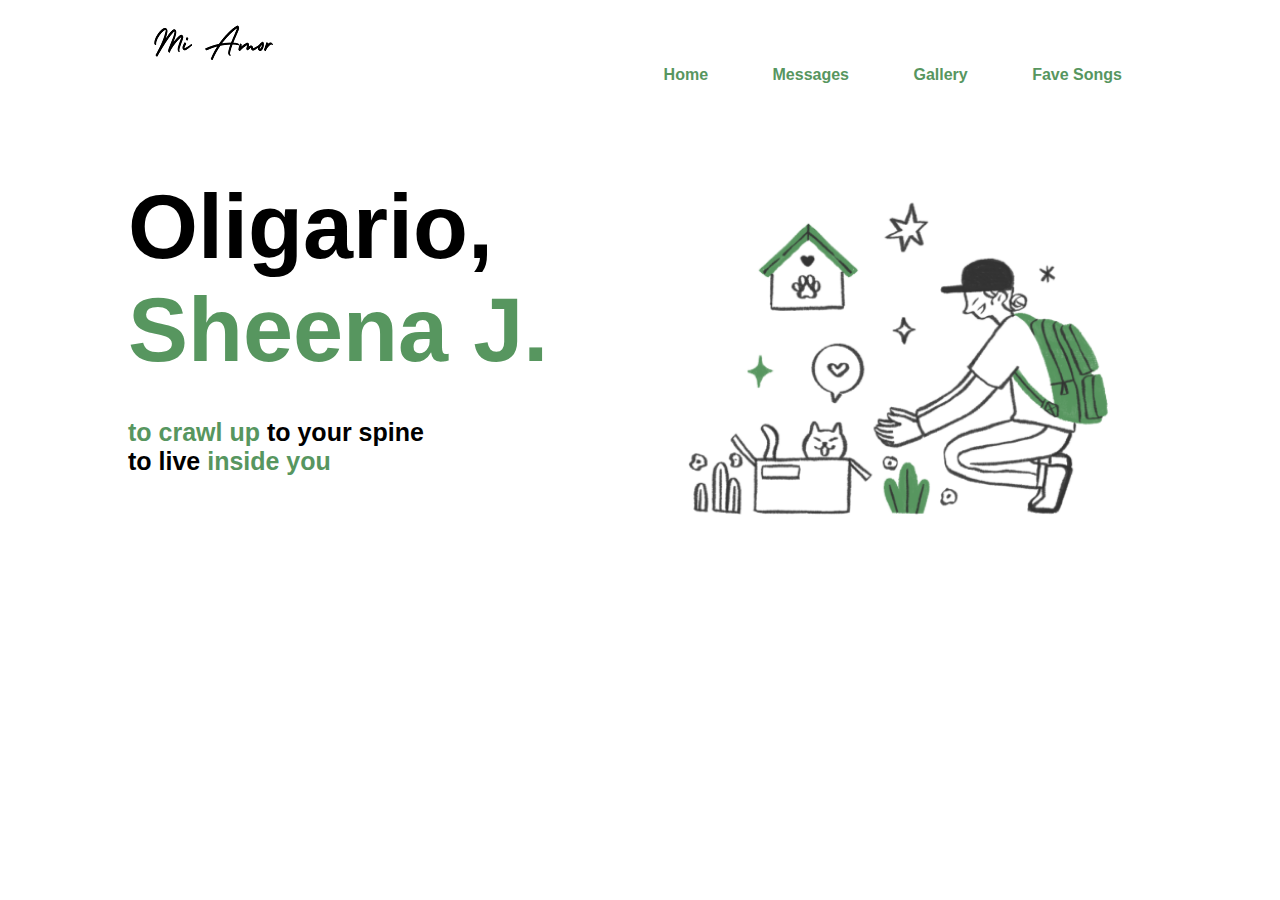
<file: sheena/index.html>
<!DOCTYPE html>
<html lang="en">
<head>
    <meta charset="UTF-8">
    <meta name="viewport" content="width=device-width, initial-scale=1.0">
    <title>Mi Amor</title>
    <link rel="stylesheet" href="style.css">
</head>
<body>
    <div class="hero">
        <div class="navbar-logo">
            <img src="img/logoril.png" alt="logo">
        </div>
        
        <div class="navbar">
            <ul>
                <li><b><a href="index.html">Home</a></li>
                <li><a href="message.html">Messages</a></li>
                <li><a href="gallery.html">Gallery</a></li>
                <li><a href="fave.html">Fave Songs</a></li>
            </ul>
        </div>
        <div class="banner">
            <div class="left-column">
                <br> <br> <br> <br>
                <h1>Oligario,<br><span>Sheena J.</span></h1>
                <br>
                <br>
                <h3><span>to crawl up</span> to your spine</h3>
                <h3>to live <span>inside you</span></h3>
            </div>
            <div class="right-column">
                <img src="img/sheena.png" alt="sheena">
            </div>
        </div>
    </div>
    
</body>
</html>
</file>
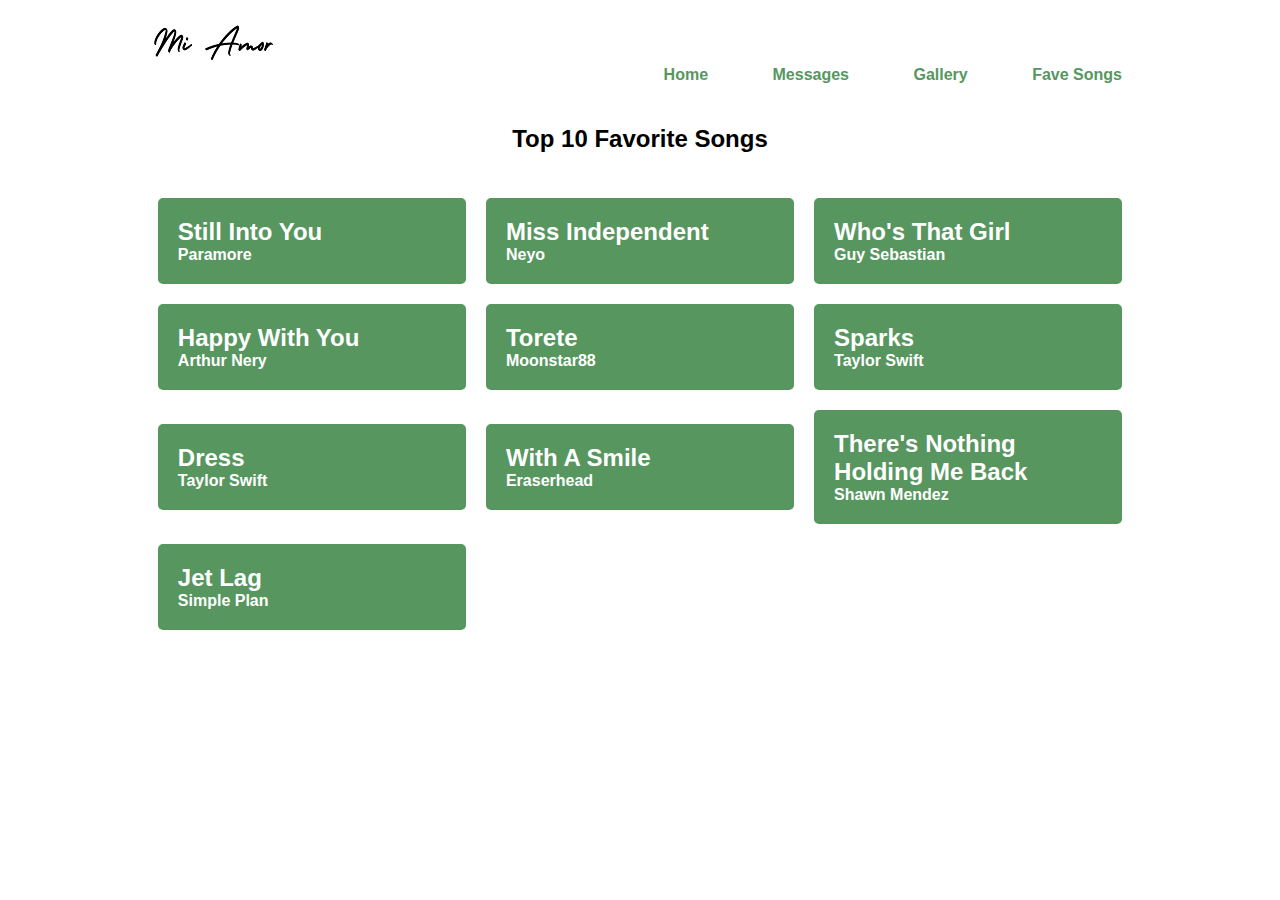
<file: sheena/fave.html>
<!DOCTYPE html>
<html lang="en">
<head>
    <meta charset="UTF-8">
    <meta name="viewport" content="width=device-width, initial-scale=1.0">
    <title>Fave Songs</title>
    <link rel="stylesheet" href="style.css">
    <link rel="stylesheet" href="fave.css">
</head>
<body>
    <div class="hero">
        <div class="navbar-logo">
            <img src="img/logoril.png" alt="logo">
        </div>
        <div class="navbar">
            <ul>
                <li><b><a href="index.html">Home</a></li>
                <li><a href="message.html">Messages</a></li>
                <li><a href="gallery.html">Gallery</a></li>
                <li><a href="fave.html">Fave Songs</a></li>
            </ul>
        </div>
        <br><br>
        <center>
            <h2>Top 10 Favorite Songs</h2>
        </center>
        <div class="content">
            <div class="song-list">
                <div class="song">
                    <h2>Still Into You</h2>
                    <p>Paramore</p>
                </div>
                <div class="song">
                    <h2>Miss Independent</h2>
                    <p>Neyo</p>
                </div>
                <div class="song">
                    <h2>Who's That Girl</h2>
                    <p>Guy Sebastian</p>
                </div>
                <div class="song">
                    <h2>Happy With You</h2>
                    <p>Arthur Nery</p>
                </div>
                <div class="song">
                    <h2>Torete</h2>
                    <p>Moonstar88</p>
                </div>
                    <div class="song">
                        <h2>Sparks</h2>
                        <p>Taylor Swift</p>
                    </div>
                    <div class="song">
                        <h2>Dress</h2>
                        <p>Taylor Swift</p>
                    </div>
                    <div class="song">
                        <h2>With A Smile</h2>
                        <p>Eraserhead</p>
                    </div>
                    <div class="song">
                        <h2>There's Nothing Holding Me Back</h2>
                        <p>Shawn Mendez</p>
                    </div>
                    <div class="song">
                        <h2>Jet Lag</h2>
                        <p>Simple Plan</p>
                    </div>
            </div>


        </div>
        
    </div>
</body>
</html>
</file>
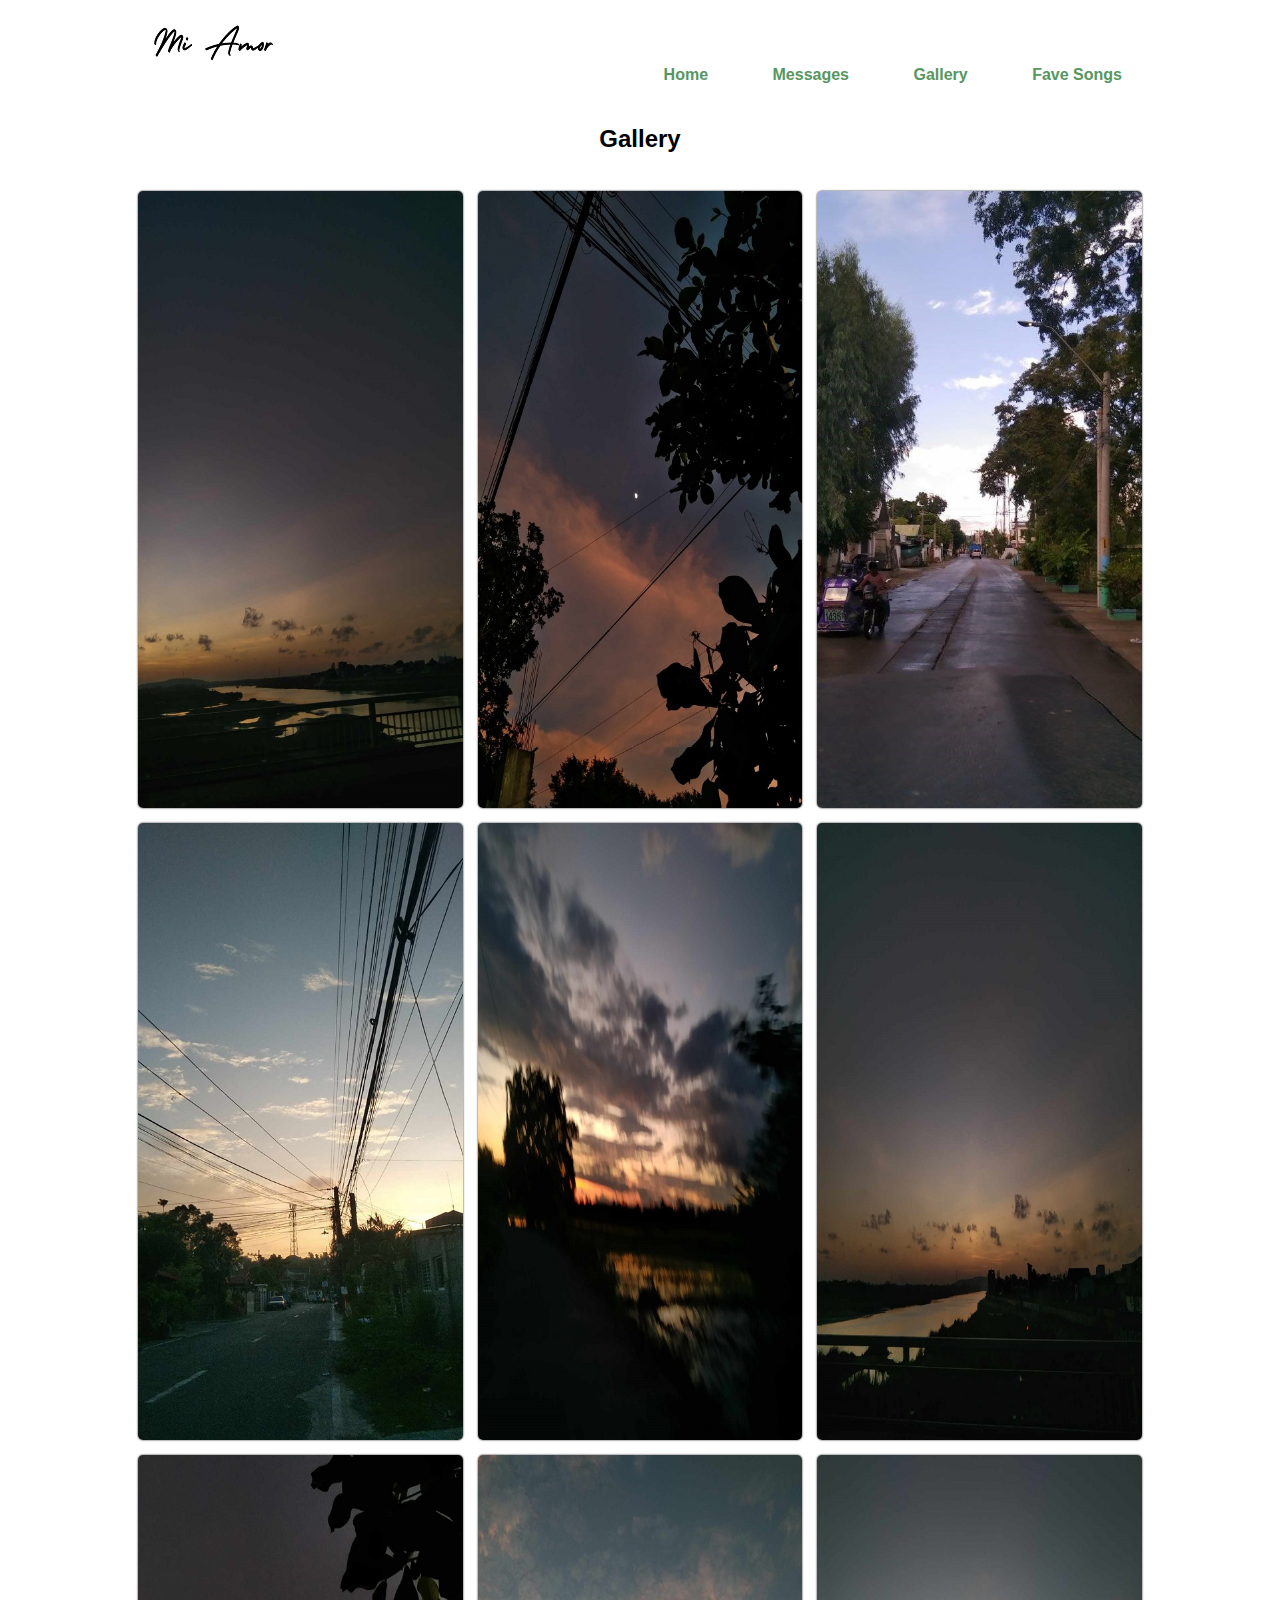
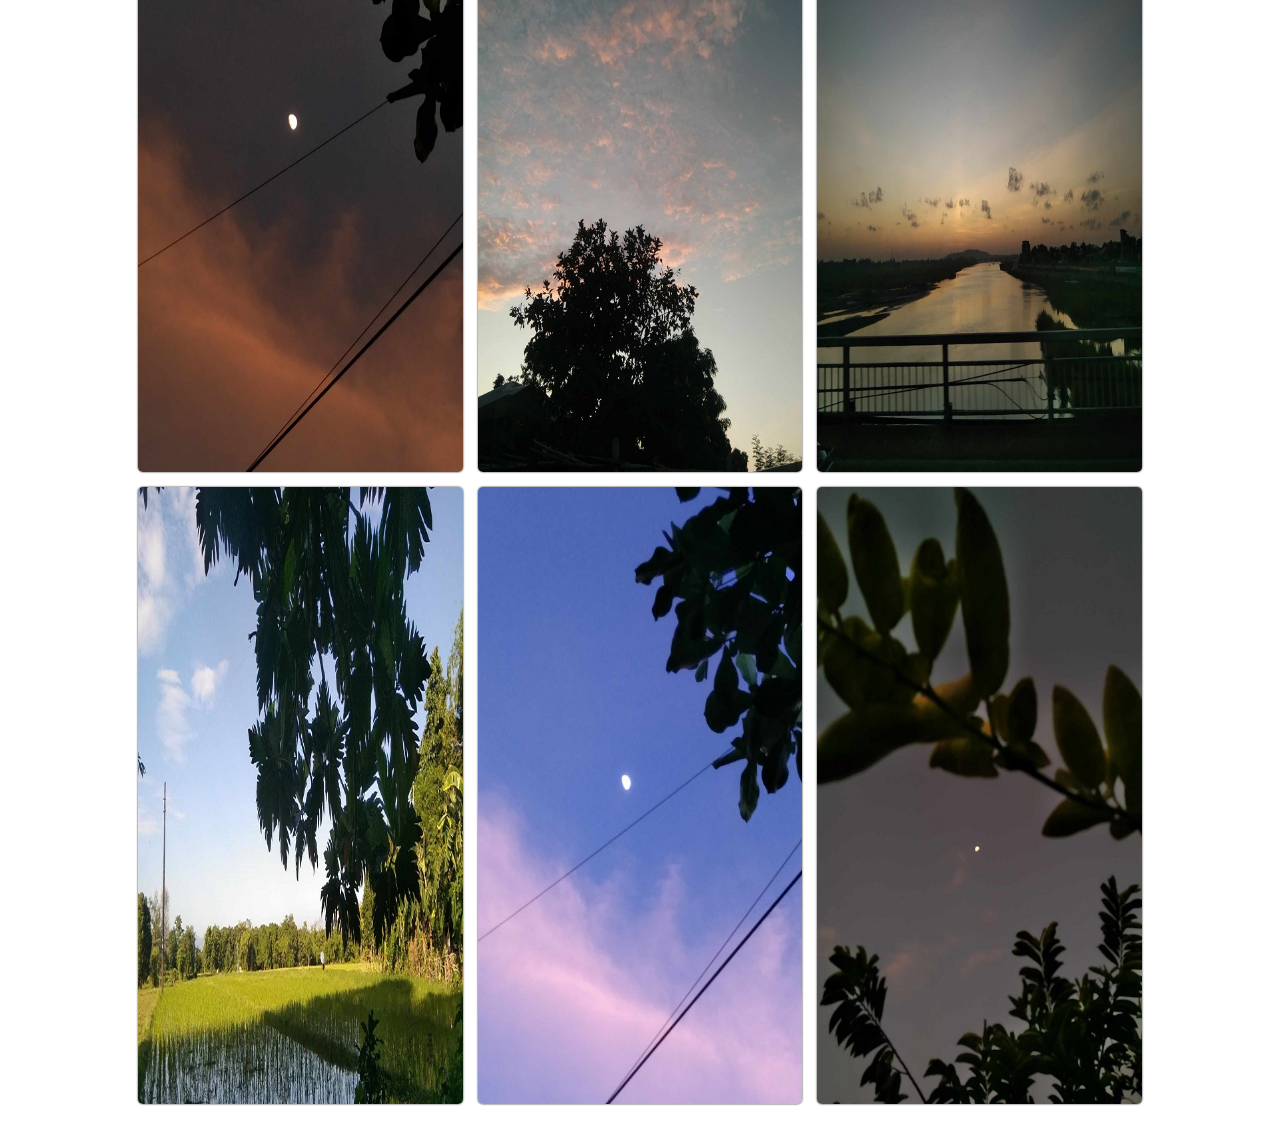
<file: sheena/gallery.html>
<!DOCTYPE html>
<html lang="en">
<head>
    <meta charset="UTF-8">
    <meta name="viewport" content="width=device-width, initial-scale=1.0">
    <title>Gallery</title>
    <link rel="stylesheet" href="style.css">
    <link rel="stylesheet" href="gallery.css">
</head>
<body>
    <div class="hero">
        <div class="navbar-logo">
            <img src="img/logoril.png" alt="logo">
        </div>
        <div class="navbar">
            <ul>
                <li><b><a href="index.html">Home</a></li>
                <li><a href="message.html">Messages</a></li>
                <li><a href="gallery.html">Gallery</a></li>
                <li><a href="fave.html">Fave Songs</a></li>
            </ul>
        </div>
            <br> <br> 
            <center>
            <h2>Gallery</h2>
            </center> <br>
        <div class="content">
            
            <div class="image">
                <img src="img/1.jpeg" alt="">
            </div>
            <div class="image">
                <img src="img/3.jpeg" alt="">
            </div>
            <div class="image">
                <img src="img/13.jpeg" alt="">
            </div>
            <div class="image">
                <img src="img/4.jpeg" alt="">
            </div>
            <div class="image">
                <img src="img/6.jpeg" alt="">
            </div>
            <div class="image">
                <img src="img/7.jpeg" alt="">
            </div>
            <div class="image">
                <img src="img/8.jpeg" alt="">
            </div>
            <div class="image">
                <img src="img/9.jpeg" alt="">
            </div>
            <div class="image">
                <img src="img/10.jpeg" alt="">
            </div>
            <div class="image">
                <img src="img/5.jpeg" alt="">
            </div>
            <div class="image">
                <img src="img/11.jpeg" alt="">
            </div>
            <div class="image">
                <img src="img/12.jpeg" alt="">
            </div>
        </div>
    </div>
</body>
</html>
</file>
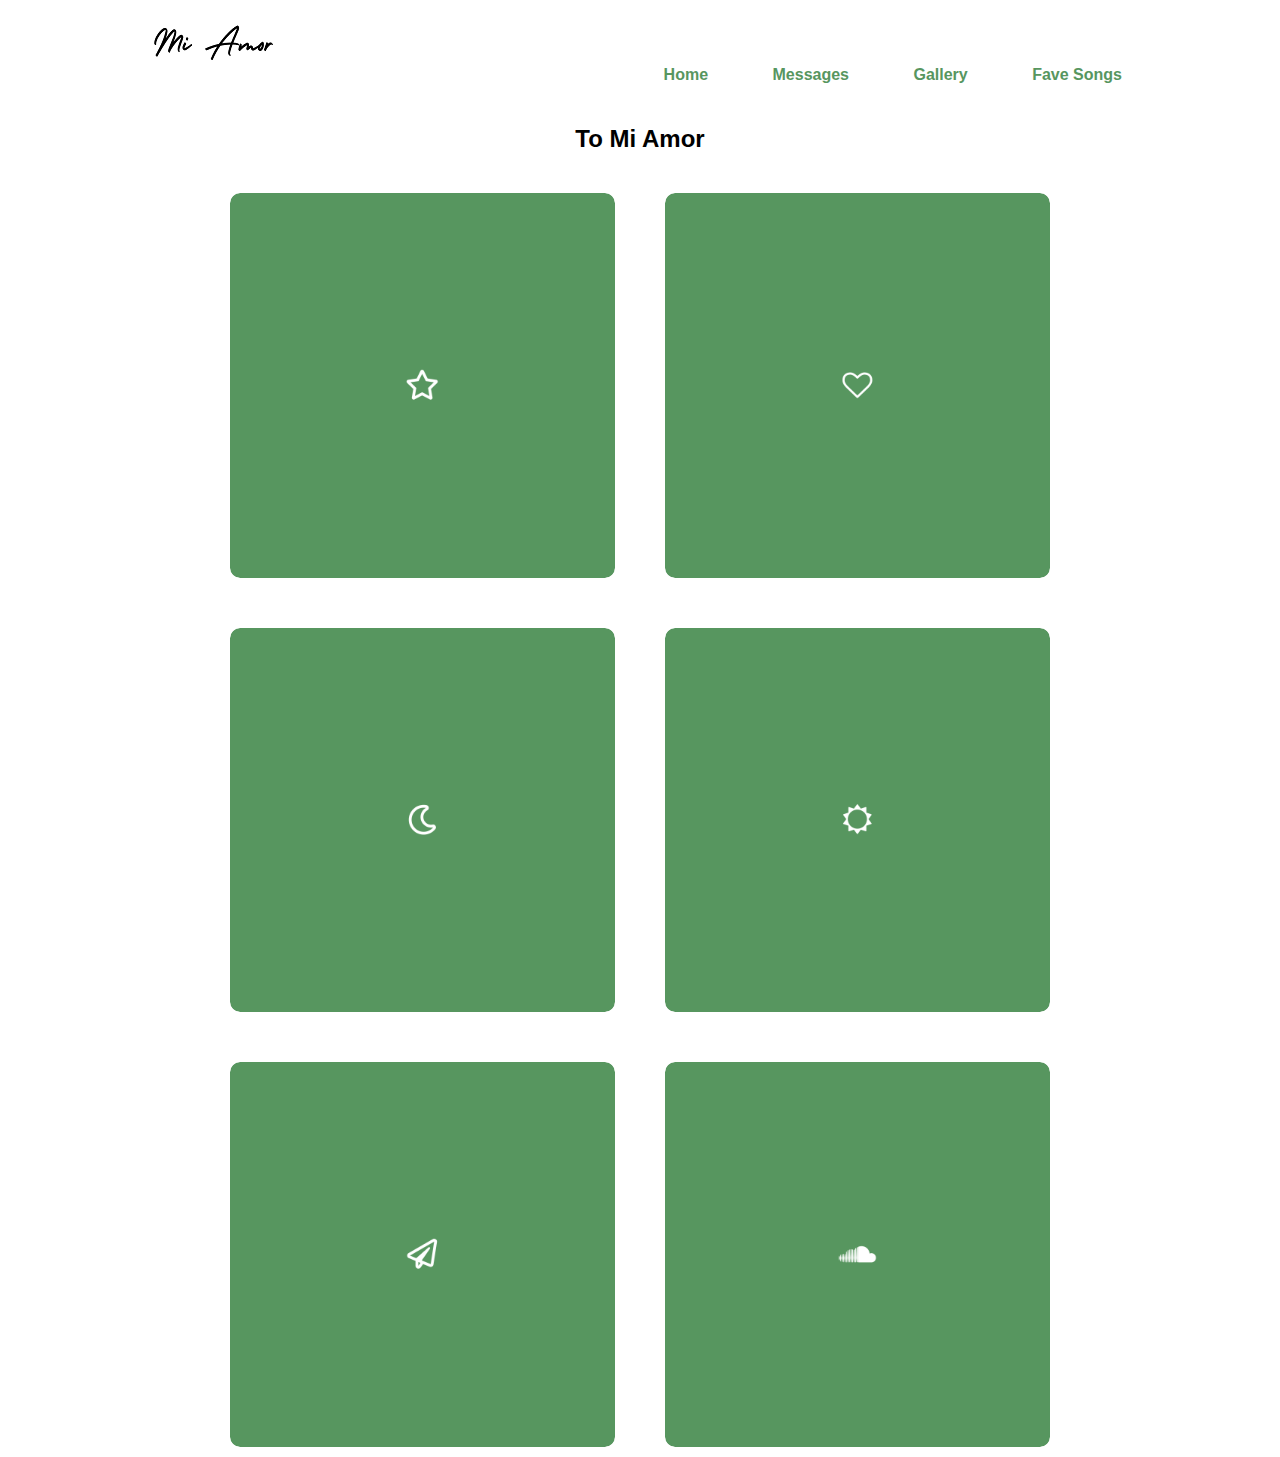
<file: sheena/message.html>
<!DOCTYPE html>
<html lang="en">
<head>
    <meta charset="UTF-8">
    <meta name="viewport" content="width=device-width, initial-scale=1.0">
    <title>Messages</title>
    <link rel="stylesheet" href="style.css">
    <link rel="stylesheet" href="message.css">
</head>
<body>
    <div class="hero">
        <div class="navbar-logo">
            <img src="img/logoril.png" alt="logo">
        </div>
        <div class="navbar">
            <ul>
                <li><b><a href="index.html">Home</a></li>
                <li><a href="message.html">Messages</a></li>
                <li><a href="gallery.html">Gallery</a></li>
                <li><a href="fave.html">Fave Songs</a></li>
            </ul>
        </div> <br> <br>
        <center><h2>To Mi Amor</h2></center>
        <div class="content">
            <div class="message-list">
                <div class="message">
                    <img src="img/star.jpg" alt="">
                    <div class="layer">
                        <h3>BOKYA!!</h3>
                        <p>Sapak ang matatanggap mo.</p>
                    </div>
                </div>
                <div class="message">
                    <img src="img/heart.jpg" alt="">
                    <div class="layer">
                        <h3>baby</h3>
                        <p>I'd keep believing that from the moment you made your way through my tiny heart, you were aiming to provide warmth not only for a season but throughout the years before doom.</p>
                    </div>
                </div>
                <div class="message">
                    <img src="img/crescent.jpg" alt="">
                    <div class="layer">
                        <h3>BOKYA RIN!!</h3>
                        <p>I love you pa rin!</p>
                    </div>
                </div>
                <div class="message">
                    <img src="img/sun.jpg" alt="">
                    <div class="layer">
                        <h3>Aye! YO!! <br>HAHAHAHAHAH</h3>
                        <p>HAPPY MONTHSARY MY LOVE!!! </p>
                    </div>
                </div>
                <div class="message">
                    <img src="img/plane.jpg" alt="">
                    <div class="layer">
                        <h3>hun</h3>
                        <p>I want you to remember the first time i made a poetry for you. I want you to go back to that time not because it was something fresh and new but to look how far we've arrived. and definitely still together travelling a lifetime journey.</p>
                    </div>
                </div>
                <div class="message">
                    <img src="img/cloud.jpg" alt="">
                    <div class="layer">
                        <h3>love</h3>
                        <p>I will never forget how you made me fall for you. I will never forget the warmth you left on my entire being. I will never forget how you caressed me whenever sadness envelop me. I will never forget the bliss you keep showing me</p>
                    </div>
                </div>
                
            </div>
        </div>
    </div>
</body>
</html>
</file>
<file: sheena/style.css>
* {
  margin: 0;
  padding: 0;
  font-family: Arial, sans-serif;
}

.hero {
  width: 80%;
  margin: auto;
}
.navbar {
  margin-top: 1px;
  display: flex;
  align-items: center;
}
.navbar-logo {
  margin-top: 1px;
  display: flex;
  align-items: centers;
} 
ul {
  flex: 1;
  text-align: right;
}
ul li {
  display: inline-block;
  list-style: none;
  margin: 5px 20px;
}
ul li a {
  text-decoration: none;
  color: #57965f;
  padding: 10px 10px 5px;
  position: relative;
}
ul li a::after {
  content: '';
  width: 0;
  height: 3px;
  background: #57965f;
  position: absolute;
  left: 0;
  bottom: -5px;
  transition: 0.5s ease;
}
ul li a:hover::after {
  width: 100%;

}
.banner  {
  display: flex;
  margin-top: 15px;
  flex-wrap: wrap;
}
.left-column,.right-column {
  flex-basis: 100%;
}
.right-column img {
  width: 100%;
}
.left-column h1 {
  font-size: 50px;
}
.left-column h3 {
  font-size: 25px;
}
span {
  color: #57965f;
}
.banner h1 {
  font-size: 90px;
}
.container {
  margin-top: 50px;
  max-width: 95%;
  padding: 20px;
  border: 2px solid #57965f;
  border-radius: 10px;
  box-shadow: 0 0 10p;
  display: flex;
  flex-direction: column;
  align-items: center;
}
@media screen and (min-width: 768px) {
  .left-column, .right-column {
    flex-basis: 50%; 
  }
}
</file>
<file: sheena/fave.css>
.content {
    display: flex;
    justify-content: center;
    align-items: center;
    max-width: 100%;
    padding: 0 20px;
}
.song-list {
    margin-top: 45px;
    display: grid;
    grid-template-columns: repeat(auto-fit, minmax(250px, 1fr));
    grid-gap: 20px;
    width: 98%;
    justify-content: center;
    align-items: center;
}
.song {
    background-color: #57965f;
    border-radius: 5px;
    padding: 20px;
}
.song h2 {
    color: white;
    margin-top: 0;
}
.song p {
    color: white;
    margin-bottom: 0;
}
@media screen and (max-width: 768px) {
    .song-list {
        grid-template-columns: repeat(auto-fit, minmax(150px, 1fr));
    }
}
</file>
<file: sheena/gallery.css>
.content {
    max-width: 98%;
    margin: 20px auto;
    display: grid;
    grid-template-columns: repeat(auto-fit, minmax(250px, 1fr));
    gap: 15px;
}
.image {
    border-radius: 5px;
    overflow: hidden;
    box-shadow: 0 0 2px;

}
.image img {
    width: 100%;
    height: auto;
    display: block;
}

@media screen and (max-width: 768px) {
    .image {
        grid-template-columns: repeat(auto-fit, minmax(150px, 1fr));
    }
  }
</file>
<file: sheena/message.css>
.content {
  display: flex;
  justify-content: center;
  align-items: center;
  max-width: 100%;
  padding: 10px 10%;
}
.message-list {
  display: grid;
  grid-template-columns: repeat(auto-fit, minmax(250px, 1fr));
  grid-gap: 50px;
  margin-top: 30px;
}
.message {
  border-radius: 10px;
  position: relative;
  overflow: hidden;
}
.message img {
  height: auto;
  width: 100%;
  border-radius: 10px;
  display: block;
  transform: transform 0.5s;
}
.layer {
  width: 100%;
  height: 0;
  background: linear-gradient(rgb(233, 227, 227), rgb(118, 187, 127));
  border-radius: 10px;
  position: absolute;
  left: 0;
  bottom: 0;
  overflow: hidden;
  display: flex;
  align-items: center;
  justify-content: center;
  flex-direction: column;
  padding: 0;
  transition: height 0.5s;
  text-align: center;
}
.layer h3 {
  margin-top: 20px;
  color: #57965f;
  font-size: 20px;
  margin-bottom: 5px;

}
.layer p {
  text-align: center;
  color: white;
  font-size: 14px;
  padding: 2px 40px 0 40px;
}
.message:hover img {
  transform: scale(1.1);
  cursor: pointer;
}
.message:hover .layer {
  height: 100%;
}

@media screen and (max-width: 768px) {
  .song-list {
      grid-template-columns: repeat(auto-fit, minmax(150px, 1fr));
  }
}
</file>
